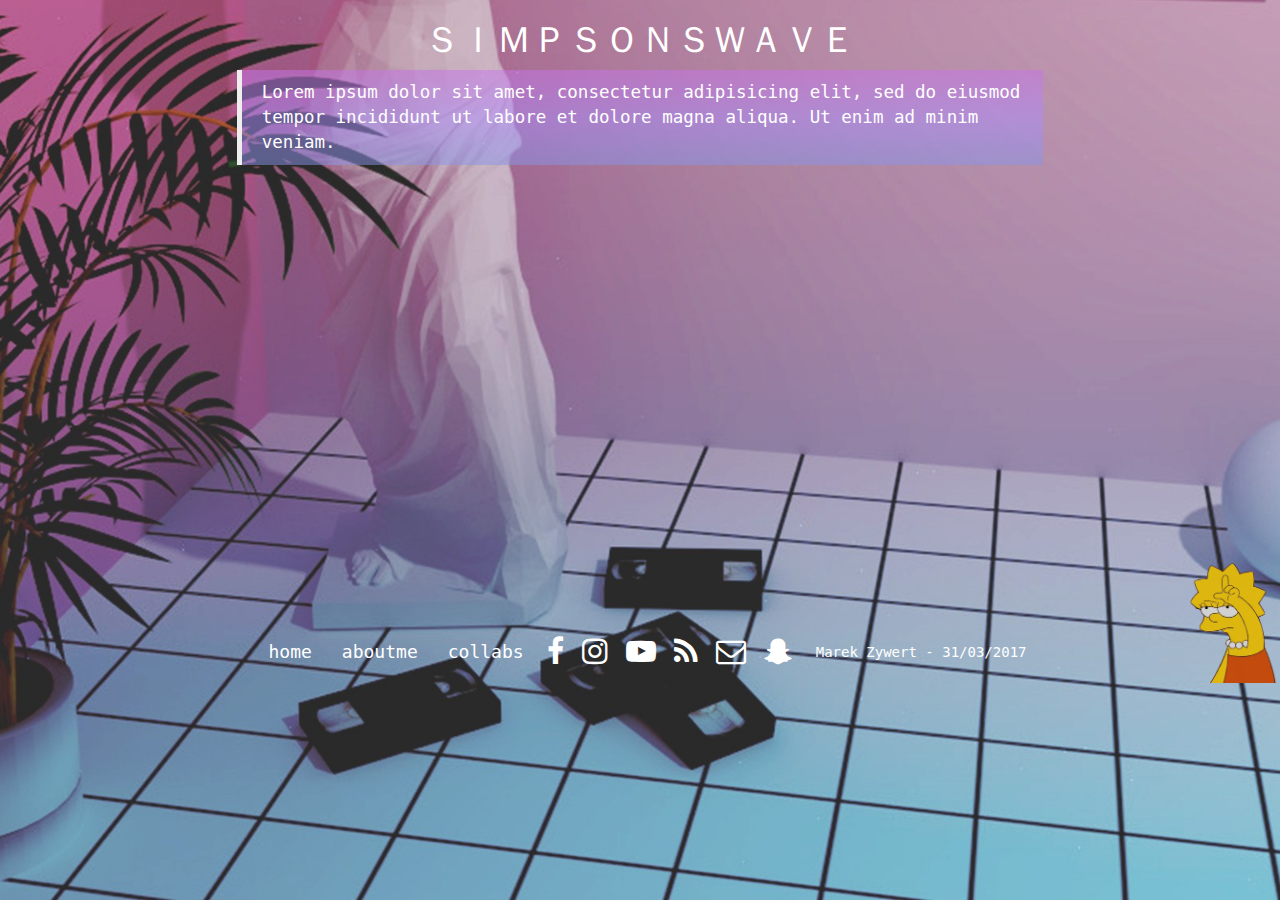
<file: index.html>
<!DOCTYPE html>
<html>
<head>
	<title>ｍａｉｎｓｉｔｅ</title>
	<meta charset="UTF-8">
	<meta http-equiv="x-ua-compatible" content="ie=edge">
	<meta name="viewport" content="width=device-width, initial-scale=1.0">
	<link rel="stylesheet" href="assets/css/bootstrap.min.css" />
	<link rel="stylesheet" href="assets/css/style.css" />
	<link rel="stylesheet" href="assets/css/font-awesome.min.css">
</head>
<body>
	<div>
		<h1>ＳＩＭＰＳＯＮＳＷＡＶＥ</h1>
	</div>

	<div class="container">
		<blockquote>Lorem ipsum dolor sit amet, consectetur adipisicing elit, sed do eiusmod tempor incididunt ut labore et dolore magna aliqua. Ut enim ad minim veniam.</blockquote>
		<iframe src="https://www.youtube.com/embed/rTfa-9aCTYg" id="ytiframe" title="YouTube video player" frameborder="0" allow="accelerometer; autoplay; clipboard-write; encrypted-media; gyroscope; picture-in-picture" allowfullscreen></iframe>
	</div>

	<footer class="navbar">
		<nav>
			<a class="navbar-brand" href="index.html">home</a>
			<a class="navbar-brand" href="aboutme.html">aboutme</a>
			<a class="navbar-brand" href="collabs.html">collabs</a>
		</nav>
		<div id="iconsf">
			<a href="#" target="_blank"><i class="fa fa-facebook ricons" aria-hidden="true"></i></a>
			<a href="#" target="_blank"><i class="fa fa-instagram ricons" aria-hidden="true"></i></a>
			<a href="#" target="_blank"><i class="fa fa-youtube-play ricons" aria-hidden="true"></i></a>
			<a href="#" target="_blank"><i class="fa fa-rss ricons" aria-hidden="true"></i></a>
			<a href="#" target="_blank"><i class="fa fa-envelope-o ricons" aria-hidden="true"></i></a>
			<a href="#" target="_blank"><i class="fa fa-snapchat-ghost ricons" aria-hidden="true"></i></a>
		</div>
		<p id="footertext"><span>Marek Zywert - 31/03/2017</span></p>
		<img src="assets/images/30.png" id="right" />
	</footer>
</body>
</html>
</file>
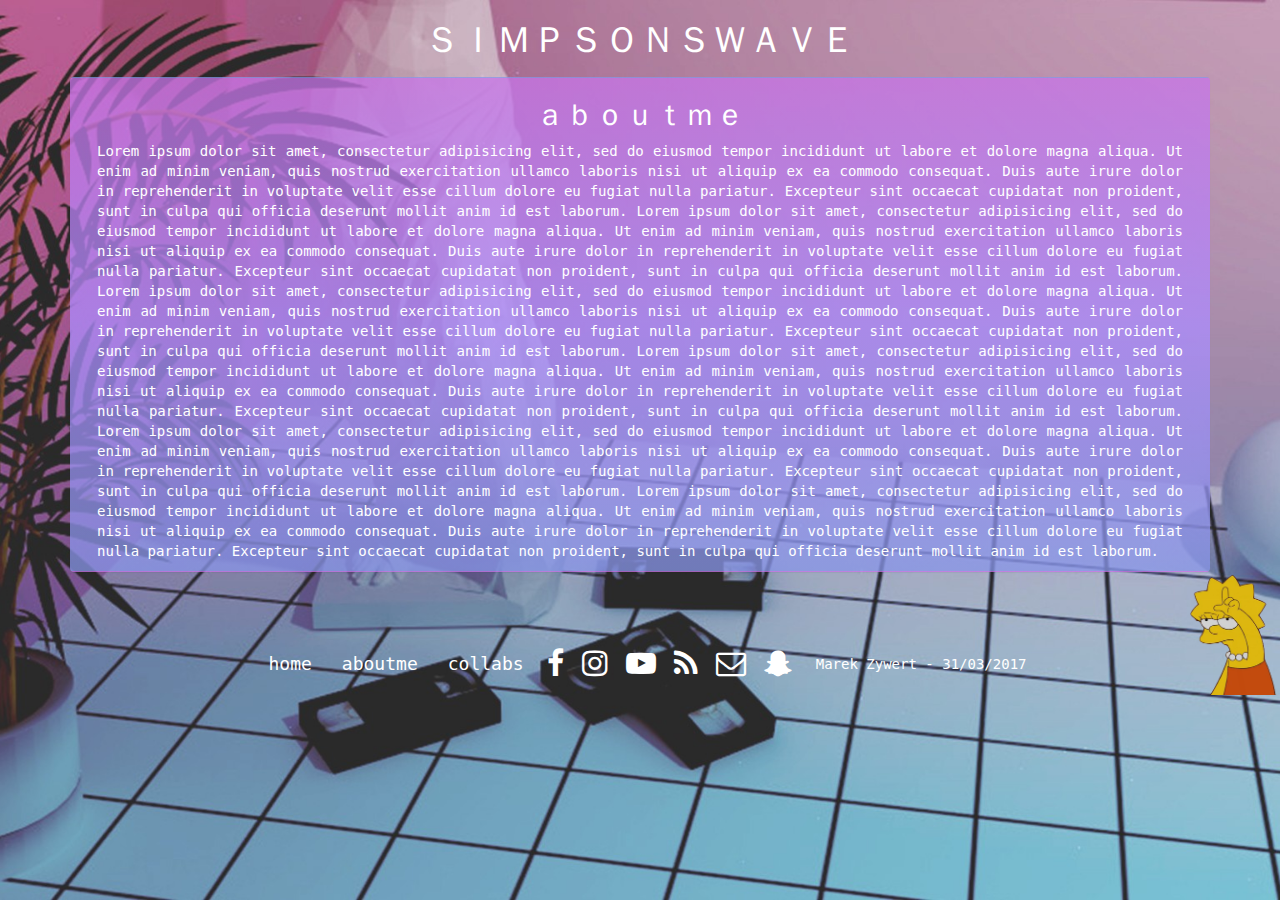
<file: aboutme.html>
<!DOCTYPE html>
<html>
<head>
	<title>ａｂｏｕｔｍｅ</title>
	<meta charset="UTF-8">
	<meta http-equiv="x-ua-compatible" content="ie=edge">
	<meta name="viewport" content="width=device-width, initial-scale=1.0">
	<link rel="stylesheet" href="assets/css/bootstrap.min.css" />
	<link rel="stylesheet" href="assets/css/style.css" />
	<link rel="stylesheet" href="assets/css/font-awesome.min.css">
</head>
<body>
	<div>
		<h1>ＳＩＭＰＳＯＮＳＷＡＶＥ</h1>
	</div>

	<div class="container">
		<div class="panel">
			<h2>ａｂｏｕｔｍｅ</h2>
			<p>Lorem ipsum dolor sit amet, consectetur adipisicing elit, sed do eiusmod tempor incididunt ut labore et dolore magna aliqua. Ut enim ad minim veniam, quis nostrud exercitation ullamco laboris nisi ut aliquip ex ea commodo consequat. Duis aute irure dolor in reprehenderit in voluptate velit esse cillum dolore eu fugiat nulla pariatur. Excepteur sint occaecat cupidatat non proident, sunt in culpa qui officia deserunt mollit anim id est laborum. Lorem ipsum dolor sit amet, consectetur adipisicing elit, sed do eiusmod tempor incididunt ut labore et dolore magna aliqua. Ut enim ad minim veniam, quis nostrud exercitation ullamco laboris nisi ut aliquip ex ea commodo consequat. Duis aute irure dolor in reprehenderit in voluptate velit esse cillum dolore eu fugiat nulla pariatur. Excepteur sint occaecat cupidatat non proident, sunt in culpa qui officia deserunt mollit anim id est laborum. Lorem ipsum dolor sit amet, consectetur adipisicing elit, sed do eiusmod tempor incididunt ut labore et dolore magna aliqua. Ut enim ad minim veniam, quis nostrud exercitation ullamco laboris nisi ut aliquip ex ea commodo consequat. Duis aute irure dolor in reprehenderit in voluptate velit esse cillum dolore eu fugiat nulla pariatur. Excepteur sint occaecat cupidatat non proident, sunt in culpa qui officia deserunt mollit anim id est laborum. Lorem ipsum dolor sit amet, consectetur adipisicing elit, sed do eiusmod tempor incididunt ut labore et dolore magna aliqua. Ut enim ad minim veniam, quis nostrud exercitation ullamco laboris nisi ut aliquip ex ea commodo consequat. Duis aute irure dolor in reprehenderit in voluptate velit esse cillum dolore eu fugiat nulla pariatur. Excepteur sint occaecat cupidatat non proident, sunt in culpa qui officia deserunt mollit anim id est laborum. Lorem ipsum dolor sit amet, consectetur adipisicing elit, sed do eiusmod tempor incididunt ut labore et dolore magna aliqua. Ut enim ad minim veniam, quis nostrud exercitation ullamco laboris nisi ut aliquip ex ea commodo consequat. Duis aute irure dolor in reprehenderit in voluptate velit esse cillum dolore eu fugiat nulla pariatur. Excepteur sint occaecat cupidatat non proident, sunt in culpa qui officia deserunt mollit anim id est laborum. Lorem ipsum dolor sit amet, consectetur adipisicing elit, sed do eiusmod tempor incididunt ut labore et dolore magna aliqua. Ut enim ad minim veniam, quis nostrud exercitation ullamco laboris nisi ut aliquip ex ea commodo consequat. Duis aute irure dolor in reprehenderit in voluptate velit esse cillum dolore eu fugiat nulla pariatur. Excepteur sint occaecat cupidatat non proident, sunt in culpa qui officia deserunt mollit anim id est laborum.</p>
		</div>
	</div>

	<footer class="navbar">
		<nav>
			<a class="navbar-brand" href="index.html">home</a>
			<a class="navbar-brand" href="aboutme.html">aboutme</a>
			<a class="navbar-brand" href="collabs.html">collabs</a>
		</nav>
		<div id="iconsf">
			<a href="#" target="_blank"><i class="fa fa-facebook ricons" aria-hidden="true"></i></a>
			<a href="#" target="_blank"><i class="fa fa-instagram ricons" aria-hidden="true"></i></a>
			<a href="#" target="_blank"><i class="fa fa-youtube-play ricons" aria-hidden="true"></i></a>
			<a href="#" target="_blank"><i class="fa fa-rss ricons" aria-hidden="true"></i></a>
			<a href="#" target="_blank"><i class="fa fa-envelope-o ricons" aria-hidden="true"></i></a>
			<a href="#" target="_blank"><i class="fa fa-snapchat-ghost ricons" aria-hidden="true"></i></a>
		</div>
		<p id="footertext"><span>Marek Zywert - 31/03/2017</span></p>
		<img src="assets/images/30.png" id="right" />
	</footer>
</body>
</html>
</file>
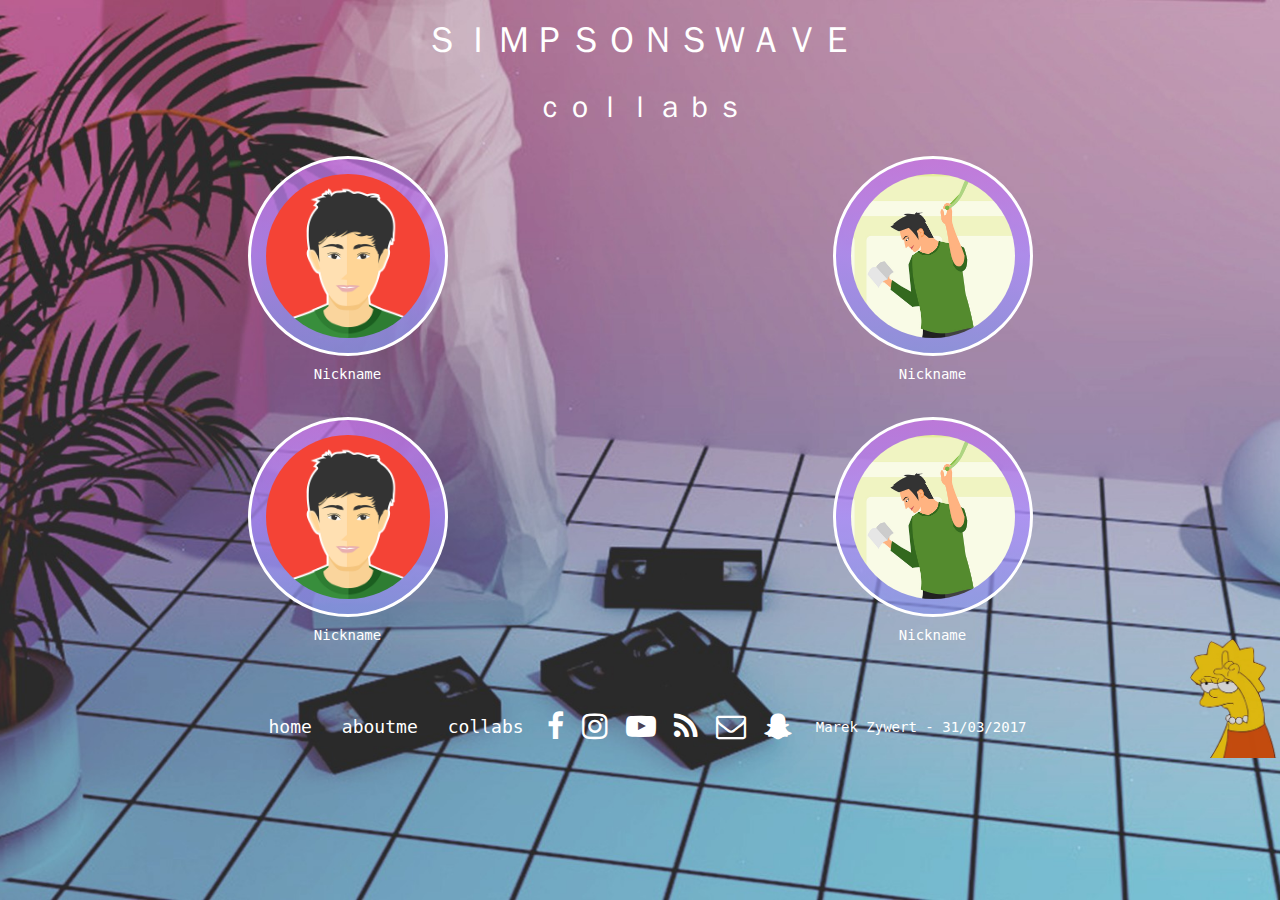
<file: collabs.html>
<!DOCTYPE html>
<html>
<head>
	<title>ｃｏｌｌａｂｓ</title>
	<meta charset="UTF-8">
	<meta http-equiv="x-ua-compatible" content="ie=edge">
	<meta name="viewport" content="width=device-width, initial-scale=1.0">
	<link rel="stylesheet" href="assets/css/bootstrap.min.css" />
	<link rel="stylesheet" href="assets/css/style.css" />
	<link rel="stylesheet" href="assets/css/font-awesome.min.css">
</head>
<body>
	<h1>ＳＩＭＰＳＯＮＳＷＡＶＥ</h1>

	<div class="container">
		<h2>ｃｏｌｌａｂｓ</h2>
		<div class="row">
			<div class="col-md-6">
				<a href="#"><img src="assets/images/1.jpg" class="gridimages circle transparent-circle" />
					<p>Nickname</p>
				</a>
			</div>
			<div class="col-md-6">
				<a href="#"><img src="assets/images/2.jpg" class="gridimages circle transparent-circle" />
					<p>Nickname</p>
				</a>
			</div>
		</div>
		<div class="row">
			<div class="col-md-6">
				<a href="#"><img src="assets/images/1.jpg" class="gridimages circle transparent-circle" />
					<p>Nickname</p>
				</a>
			</div>
			<div class="col-md-6">
				<a href="#"><img src="assets/images/2.jpg" class="gridimages circle transparent-circle" />
					<p>Nickname</p>
				</a>
			</div>
		</div>
	</div>

	<footer class="navbar">
		<nav>
			<a class="navbar-brand" href="index.html">home</a>
			<a class="navbar-brand" href="aboutme.html">aboutme</a>
			<a class="navbar-brand" href="collabs.html">collabs</a>
		</nav>
		<div id="iconsf">
			<a href="#" target="_blank"><i class="fa fa-facebook ricons" aria-hidden="true"></i></a>
			<a href="#" target="_blank"><i class="fa fa-instagram ricons" aria-hidden="true"></i></a>
			<a href="#" target="_blank"><i class="fa fa-youtube-play ricons" aria-hidden="true"></i></a>
			<a href="#" target="_blank"><i class="fa fa-rss ricons" aria-hidden="true"></i></a>
			<a href="#" target="_blank"><i class="fa fa-envelope-o ricons" aria-hidden="true"></i></a>
			<a href="#" target="_blank"><i class="fa fa-snapchat-ghost ricons" aria-hidden="true"></i></a>
		</div>
		<p id="footertext"><span>Marek Zywert - 31/03/2017</span></p>
		<img src="assets/images/30.png" id="right" />
	</footer>
</body>
</html>
</file>
<file: assets/css/style.css>
@import url(http://fonts.googleapis.com/css?family=Montserrat:400,700);

/* Created on : 2017-03-12, 10:53:56 Author : MVRXCZXK */
@media (min-width: 768px) {
  .navbar {
    border-radius: 4px;
    margin-top: 41px;
  }

  #right {
    width: 7%;
    right: 0;
  }
}

@media (max-height: 768px) {
  .navbar {
    display: inline-block;
  }
}

@media (max-height: 700px) {
  #right {
    right: -83px;
    width: 16%;
  }
}

html {
  height: 100%;
}

body {
  background-image: url('../images/bg3.jpg');
  height: 100%;
  background-repeat: no-repeat;
  background-position: center;
  background-size: cover;
  background-color: #4ddeb5;
}

html,
body {
  margin: 0;
  padding: 0;
  background-color: #000;
  color: #fff;
  text-align: center;
  font-family: monospace;
  overflow-x: hidden;
}

blockquote {
  background: #c774e8;
  background: -moz-linear-gradient(top, rgba(199, 116, 232, 0.5) 0%, rgba(173, 140, 255, 1) 50%, rgba(135, 149, 232, 1) 100%);
  background: -webkit-linear-gradient(top, rgba(199, 116, 232, 1) 0%, rgba(173, 140, 255, 1) 50%, rgba(135, 149, 232, 1) 100%);
  background: linear-gradient(to bottom, rgba(199, 116, 232, 0.5) 0%, rgba(173, 140, 255, 0.5) 50%, rgba(135, 149, 232, 0.5) 100%);
  filter: progid:DXImageTransform.Microsoft.gradient(startColorstr='#c774e8', endColorstr='#8795e8', GradientType=0);
  text-align: left;
  width: 63vw;
  margin-left: auto;
  margin-right: auto;
}

#ytiframe {
  width: 63vw;
  height: 390px;
  z-index: 2;
}

.navbar {
  z-index: 5;
  margin-bottom: 0px;
  position: relative;
}

.navbar-brand {
  color: #fff;
}

.navbar-brand:hover {
  color: #000;
  text-shadow: #000 0px 0px 1px;
}

.navbar-brand:active {
  color: #f7f7f7;
}

#footertext {
  margin: 0 0 0 15px;
}

#footertext a {
  color: #fff;
  border-bottom: 1px dotted #fff;
  text-decoration: none;
}

#footertext a:hover {
  border-bottom: none;
}

#iconsf,
#footertext,
footer nav {
  display: inline-block;
  vertical-align: middle;
}

#iconsf {
  border: 0;
  left: 0;
  right: 0;
  position: relative;
  font-size: 30px;
}

#iconsf a {
  text-align: center;
  line-height: 2em;
  text-decoration: none;
}

#iconsf p {
  font-size: 16px;
}

#iconsf p span a:nth-last-child(-n+2) {
  border-bottom: 1px dotted #fff;
}

.ricons {
  color: #fff;
}

.ricons:hover {
  color: #000;
  text-shadow: #000 0px 0px 1px;
}

footer {
  position: absolute;
  bottom: 0;
  left: 0;
  right: 0;
}

#right {
  position: absolute;
  bottom: -1px;
}

.panel {
  background: #c774e8;
  background: -moz-linear-gradient(top, rgba(199, 116, 232, 0.5) 0%, rgba(173, 140, 255, 1) 50%, rgba(135, 149, 232, 1) 100%);
  background: -webkit-linear-gradient(top, rgba(199, 116, 232, 1) 0%, rgba(173, 140, 255, 1) 50%, rgba(135, 149, 232, 1) 100%);
  background: linear-gradient(to bottom, rgba(199, 116, 232, 0.75) 0%, rgba(173, 140, 255, 0.75) 50%, rgba(135, 149, 232, 0.75) 100%);
  filter: progid:DXImageTransform.Microsoft.gradient(startColorstr='#c774e8', endColorstr='#8795e8', GradientType=0);
  margin-top: 7px;
  padding: 0px 26px;
  text-align: justify;
  position: relative;
  top: 50%;
}

.panel h2 {
  text-align: center;
}

.gridimages {
  width: 50%;
  height: 50%;
}

.circle {
  border-radius: 50%;
  width: 200px;
  height: 200px;
}

.transparent-circle {
  background-color: rgba(204, 0, 102, 0);
  border-width: 3px;
  border-style: solid;
  background: linear-gradient(to bottom, rgba(199, 116, 232, 0.75) 0%, rgba(173, 140, 255, 0.75) 50%, rgba(135, 149, 232, 0.75) 100%);
  height: 200px;
  width: 200px;
  -webkit-border-radius: 116px;
  -moz-border-radius: 116px;
  padding: 15px 15px;
}

.col-md-6 a {
  color: #fff;
  text-decoration: none;
}

.col-md-6 a:hover {
  color: #000;
  text-shadow: #000 0px 0px 1px;
}

.col-md-6 a p {
  margin-top: 8px;
}

.col-md-6:nth-last-child(-n+2) {
  margin-top: 2%;
}
</file>
